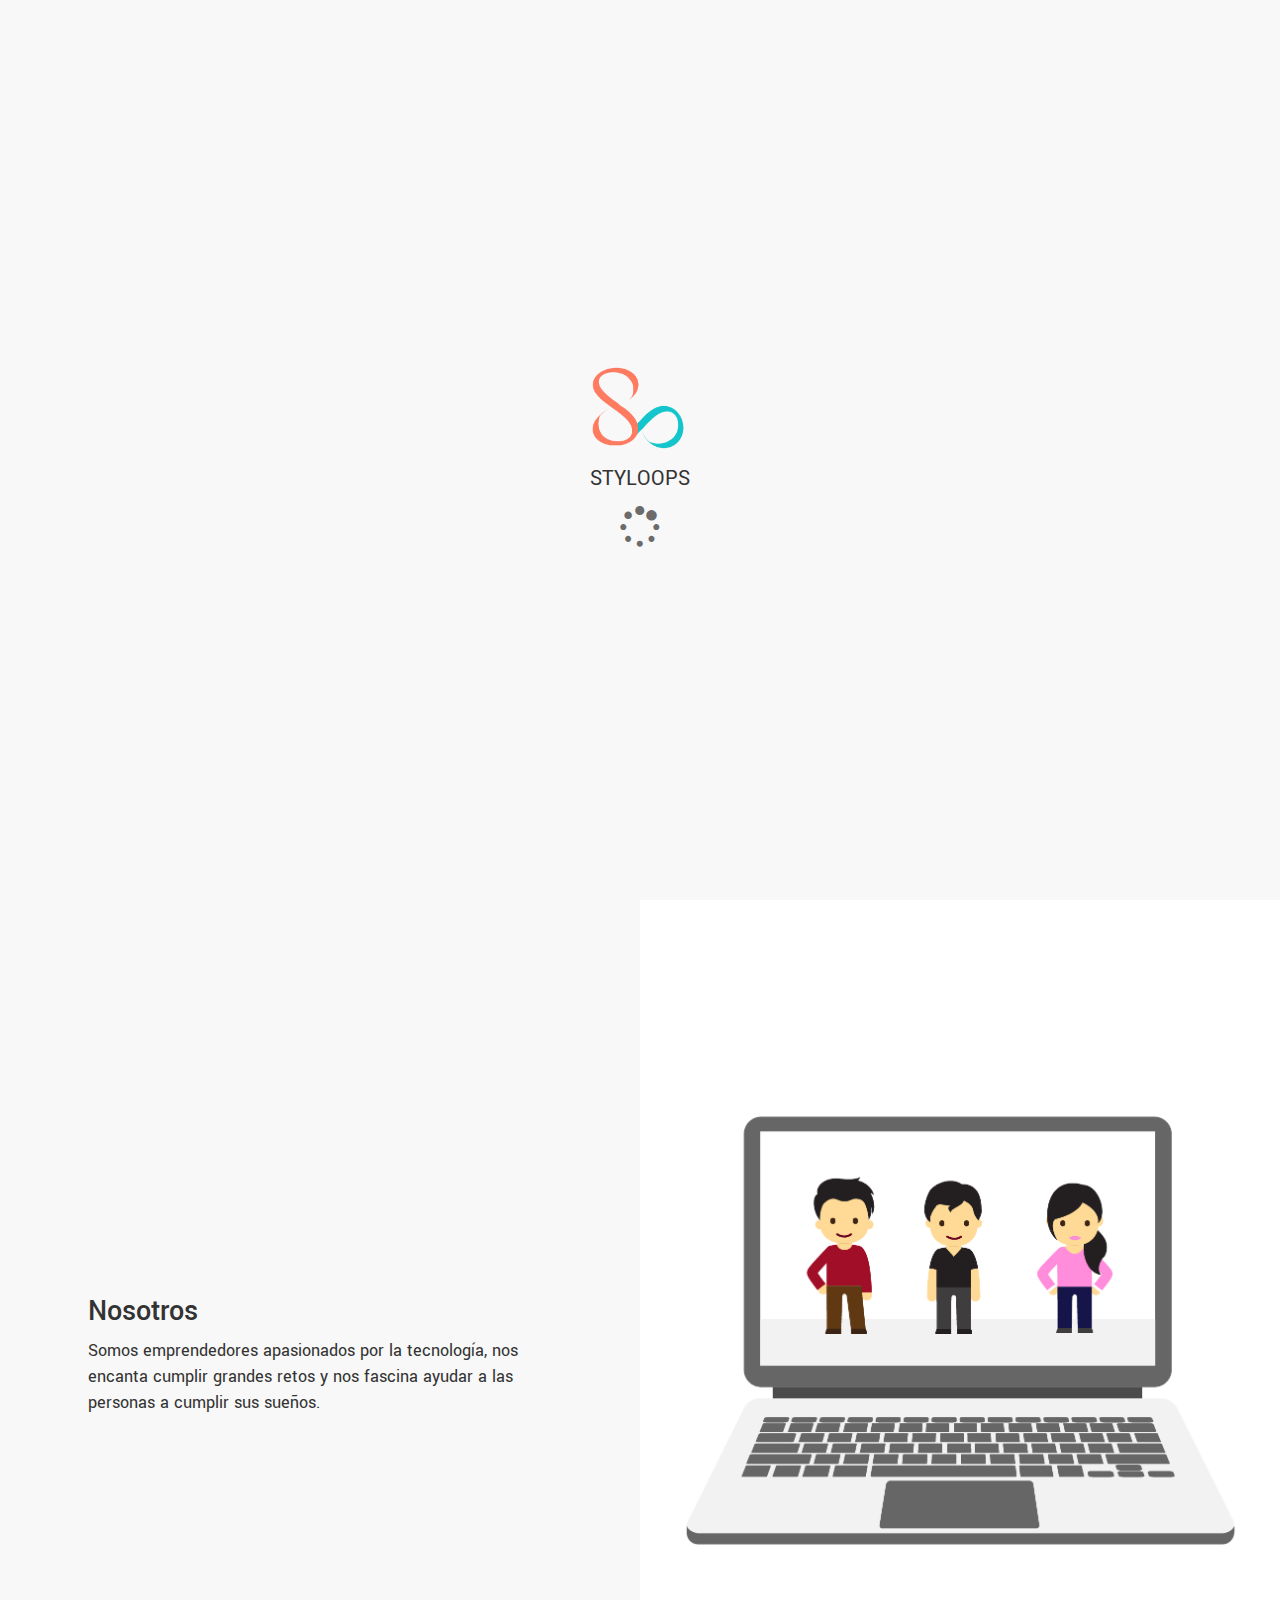
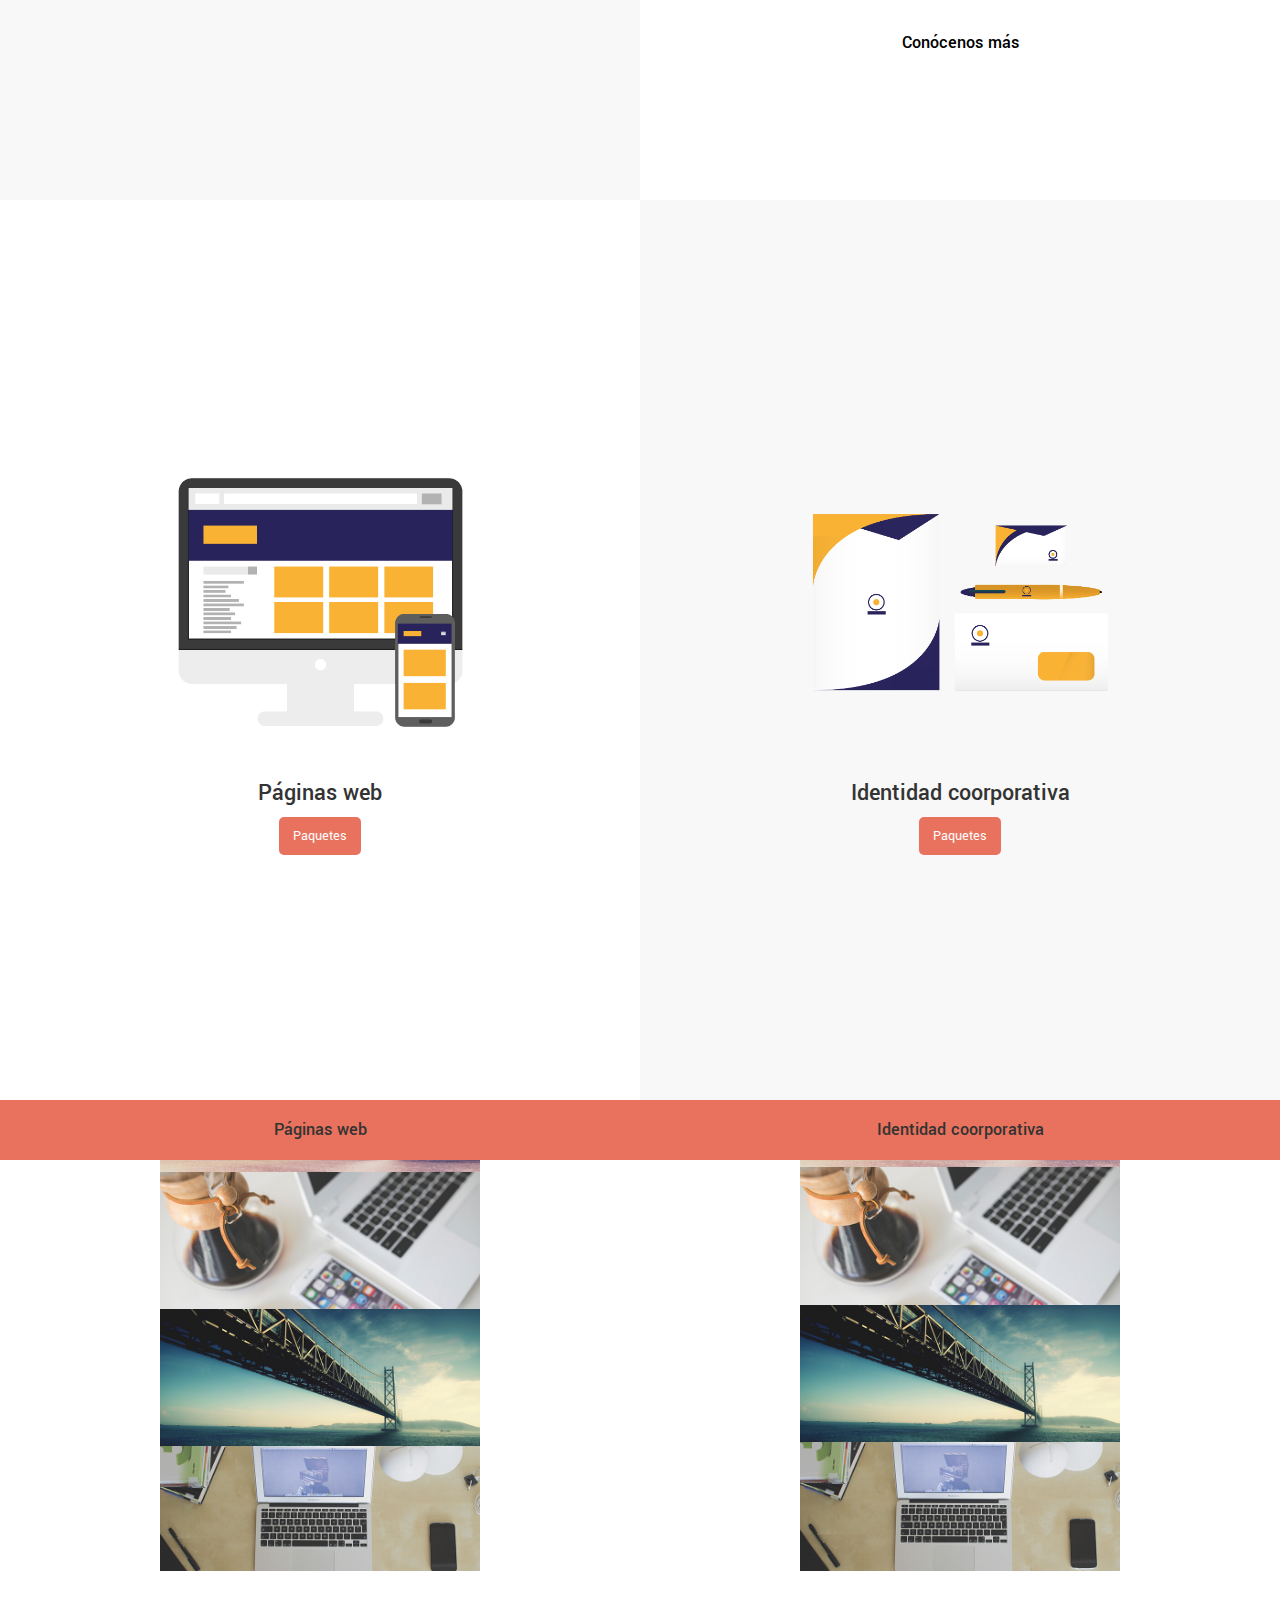
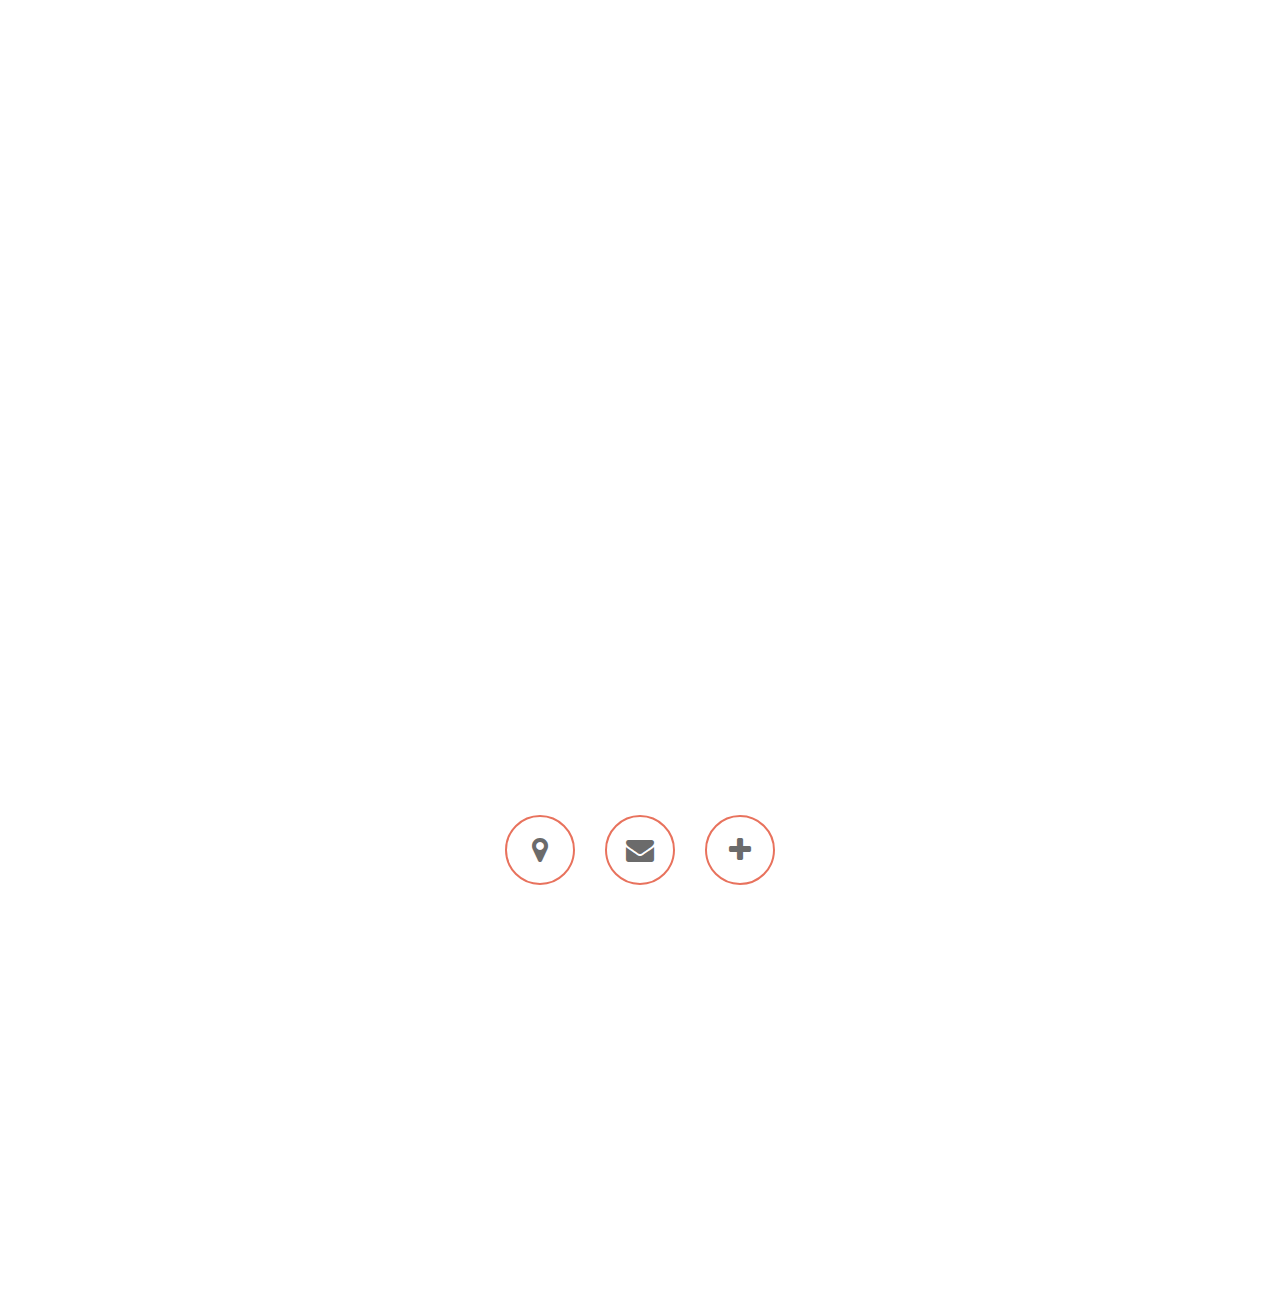
<file: index.html>
<!DOCTYPE html>
<html lang="en">
<head>
	<meta charset="UTF-8">
	<meta name="viewport" content="width=device-width,initial-scale=1.0">
	<title>Styloops</title>
	<link rel="stylesheet" href="vendors/normalize/normalize.css">
	<link rel="stylesheet" href="vendors/fa-4.7/css/font-awesome.min.css">
	<link type="text/css" rel="stylesheet" href="vendors/bs-3.3.7/css/bootstrap.min.css">
	<link type="text/css" rel="stylesheet" href="css/main.css">

	<link href="https://fonts.googleapis.com/css?family=Yantramanav:300" rel="stylesheet">

</head>

<body>
    <section id="loader" class="loader flex-container">
        <div class="logo-loader">
            <img class="logo-loader__img" src="img/logo.png" alt="">
            <div class="logo-loader__name">
                <p>STYLOOPS</p>
            </div>
            <div>
            	<i class="fa fa-spinner fa-pulse fa-3x fa-fw logo-loader__icon"></i>
				<span class="sr-only">Loading...</span>
            </div>
        </div>
    </section>

	<section id="inicio" class="flex-container">
		<div class="logo">
			<img class="logo__img" src="img/logo.png" alt="">
			<div class="logo__name">
				<p>STYLOOPS</p>
			</div>
		</div>
	</section>

	<section id="nosotros">
		<div class="flex-container we-are col-xs-12 col-md-6">
			<div class="we-are__text">
				<h2>Nosotros</h2>
				<p>Somos emprendedores apasionados por la tecnología, nos encanta cumplir grandes retos y nos fascina ayudar a las personas a cumplir sus sueños. </p>
			</div>
		</div>
		<div class="flex-container team col-xs-12 col-md-6">
			<img src="img/team.png" alt="">
			<a class="team__text" data-toggle="modal" data-target="#team">
				<h4>Conócenos más</h4>
			</a>
		</div>

		<div class="modal fade" id="team" tabindex="-1" role="dialog" aria-labelledby="myModalLabel">
		  <div class="modal-dialog modal-lg" role="document">
		    <div class="modal-content">
		      <div class="modal-header">
		        <button type="button" class="close" data-dismiss="modal" aria-label="Close"><span aria-hidden="true">&times;</span></button>
		        <h4 class="modal-title" id="myModalLabel">Conócenos</h4>
		      </div>
		      <div class="modal-body">
		      	<div class="row team-info">
		          <div class="col-sm-4">
		          	<img src="img/team-1.png" alt="" class="team-modal">
		          	<h4>Fernando Túpac Yupanqui Bensimon</h4>
		          	<h5>Frontend Developer</h5>
		          </div>
		          <div class="col-sm-4">
		          	<img src="img/team-2.png" alt="" class="team-modal">
		          	<h4>Arturo Badillo Alvarado</h4>
		          	<h5>Backend Developer</h5>
		          </div>
		          <div class="col-sm-4">
		          	<img src="img/team-3.png" alt="" class="team-modal">
		          	<h4>María Díaz Cárdenas</h4>
		          	<h5>Graphic Designer</h5>
		          </div>
		        </div>
		      </div>
		    </div>
		  </div>
		</div>

	</section>

	<section id="servicios">
		<div class="flex-container service web-page col-xs-12 col-md-6">
			<img src="img/paginasweb.png" alt="">
			<h3 class="service__title" >Páginas web</h3>
			<a href="paquetes.html #web-page">
				<button type="button" class="service__button">Paquetes</button>
			</a>
		</div>
		<div class="flex-container service corporate-identity col-xs-12 col-md-6">
			<img src="img/identidadc.png" alt="">
			<h3 class="service__title" >Identidad coorporativa</h3>
			<a href="paquetes.html #corporate-identity">
				<button type="button" class="service__button">Paquetes</button>
			</a>
		</div>
	</section>

	<section id="portafolio" class="portfolio">
		<div class="col-xs-6">
			<div class="portfolio__button">
				<h4>Páginas web</h4>
			</div>
			<section class="slider__banner">
				<div class="banner" id="banner">
					<img class="slide active first" src="img/webs/banner.jpg" alt="imagen1" >
					<img class="slide active" src="img/webs/banner2.jpg" alt="imagen2" >
					<img class="slide active" src="img/webs/banner3.jpg" alt="imagen3" >
					<img class="slide" src="img/webs/banner4.jpg" alt="imagen4" >
					<img class="slide" src="img/webs/banner5.jpg" alt="imagen5" >
				</div>
			</section>
		</div>
		<div class="col-xs-6">
			<div class="portfolio__button">
				<h4>Identidad coorporativa</h4>
			</div>
			<section class="slider__banner">
				<div class="banner" id="banner2">
					<img class="slide active first" src="img/webs/banner.jpg" alt="imagen1" width="300px">
					<img class="slide active" src="img/webs/banner2.jpg" alt="imagen2" width="300px">
					<img class="slide active" src="img/webs/banner3.jpg" alt="imagen3" width="300px">
					<img class="slide" src="img/webs/banner4.jpg" alt="imagen4" width="300px">
					<img class="slide" src="img/webs/banner5.jpg" alt="imagen5" width="300px">
				</div>
			</section>
		</div>
	</section>

	<section id="contacto" class="flex-container">

		<div class="col-md-12 contact">
			<a class="contact__circle flex-container" data-toggle="modal" data-target="#map">
				<i class="fa fa-map-marker" aria-hidden="true"></i>
			</a>
			<a class="contact__circle flex-container" data-toggle="modal" data-target="#email">
				<i class="fa fa-envelope" aria-hidden="true"></i>
			</a>
			<a class="contact__circle flex-container redes_btn">
				<i class="fa fa-plus" aria-hidden="true"></i>
			</a>
		</div>
		<div class="col-md-12 redes">
			<a class="contact__circle flex-container redes__specific">
				<i class="fa fa-whatsapp" aria-hidden="true"></i>
			</a>
			<a class="contact__circle flex-container" href="https://www.facebook.com/Arturor72">
				<i class="fa fa-facebook " aria-hidden="true"></i>
			</a>
		</div>

		<div class="modal fade" id="map" tabindex="-1" role="dialog" aria-labelledby="myModalLabel">
		  <div class="modal-dialog modal-lg" role="document">
		    <div class="modal-content">
		      <div class="modal-header">
		        <button type="button" class="close" data-dismiss="modal" aria-label="Close"><span aria-hidden="true">&times;</span></button>
		        <h4 class="modal-title" id="myModalLabel">Ubícanos</h4>
		      </div>
		      <div class="modal-body">

		      	<div class="grande">
		          <div class="row">
		          	<div class="col-xs-12">
		          		<iframe src="https://www.google.com/maps/embed?pb=!1m10!1m8!1m3!1d15608.463254937958!2d-77.03917530000001!3d-12.03554715!3m2!1i1024!2i768!4f13.1!5e0!3m2!1ses!2spe!4v1493683835468" width="555" height="600" frameborder="0" style="border:0" allowfullscreen></iframe>
		          	</div>
		          </div>
		        </div>

				<div class="mediano">
		        	<div class="row">
		        		<div class="col-xs-12">
		        			<iframe src="https://www.google.com/maps/embed?pb=!1m10!1m8!1m3!1d15608.463254937958!2d-77.03917530000001!3d-12.03554715!3m2!1i1024!2i768!4f13.1!5e0!3m2!1ses!2spe!4v1493683835468" width="340" height="400" frameborder="0" style="border:0" allowfullscreen></iframe>
		        		</div>
		        	</div>
		        </div>

		        <div class="pequeño">
		        	<div class="row">
		        		<div class="col-xs-12">
		        			<iframe src="https://www.google.com/maps/embed?pb=!1m10!1m8!1m3!1d15608.463254937958!2d-77.03917530000001!3d-12.03554715!3m2!1i1024!2i768!4f13.1!5e0!3m2!1ses!2spe!4v1493683835468" width="250" height="400" frameborder="0" style="border:0" allowfullscreen></iframe>
		        		</div>
		        	</div>
		        </div>

		      </div>
		    </div>
		  </div>
		</div>

		<div class="modal fade" id="email" tabindex="-1" role="dialog" aria-labelledby="myModalLabel">
		  <div class="modal-dialog modal-lg" role="document">
		    <div class="modal-content">
		      <div class="modal-header">
		        <button type="button" class="close" data-dismiss="modal" aria-label="Close"><span aria-hidden="true">&times;</span></button>
		        <h4 class="modal-title" id="myModalLabel">Escríbenos</h4>
		      </div>
		      <div class="modal-body">

	            <div class="row">
		            <div class="col-md-12 ">
		                <form>
		                  <div class="form-group">
		                    <input class="form-control" placeholder="Nombre">
		                  </div>
		                  <div class="form-group">
		                    <input type="email" class="form-control" id="exampleInputEmail1" placeholder="Correo electrónico">
		                  </div>
		                  <div class="form-group">
		                    <input class="form-control" placeholder="Teléfono">
		                  </div>
		                  <div class="form-group">
		                    <textarea class="form-control" rows="3" placeholder="Mensaje"></textarea>
		                  </div>
		                  <button type="submit" class="btn btn-default ">Enviar</button>
		                </form>
		            </div>
		        </div>

		      </div>
		    </div>
		  </div>
		</div>

	</section>

	<nav class="menu">
			<div class="menu__item col-md-2 col-md-offset-1 col-xs-2 col-xs-offset-1 active">
				<a class="menu__item__anchor" href="#inicio">
					<i class="fa fa-home"></i>
					<p class="menu__item__text">Inicio</p>
				</a>
			</div>
			<div class="menu__item col-md-2 col-xs-2 ">
				<a class="menu__item__anchor" href="#nosotros">
					<i class="fa fa-users"></i>
					<p class="menu__item__text">Nosotros</p>
				</a>
			</div>
			<div class="menu__item col-md-2 col-xs-2">
				<a class="menu__item__anchor" href="#servicios">
					<i class="fa fa-handshake-o fa-2x"></i>
					<p class="menu__item__text">Servicios</p>
				</a>
			</div>
			<div class="menu__item col-md-2 col-xs-2">
				<a class="menu__item__anchor" href="#portafolio">
					<i class="fa fa-briefcase fa-2x"></i>
					<p class="menu__item__text">Portafolio</p>
				</a>
			</div>
			<div class="menu__item col-md-2 col-xs-2">
				<a class="menu__item__anchor" href="#contacto">
					<i class="fa fa-envelope fa-2x"></i>
					<p class="menu__item__text">Contacto</p>
				</a>
			</div>
	</nav>

	<script src="vendors/jq-3.1.1/jquery-3.1.1.js"></script>
	<script src="vendors/bs-3.3.7/js/bootstrap.min.js"></script>
	<script src="js/slider.js"></script>
	<script src="js/main.js"></script>
</body>
</html>
</file>
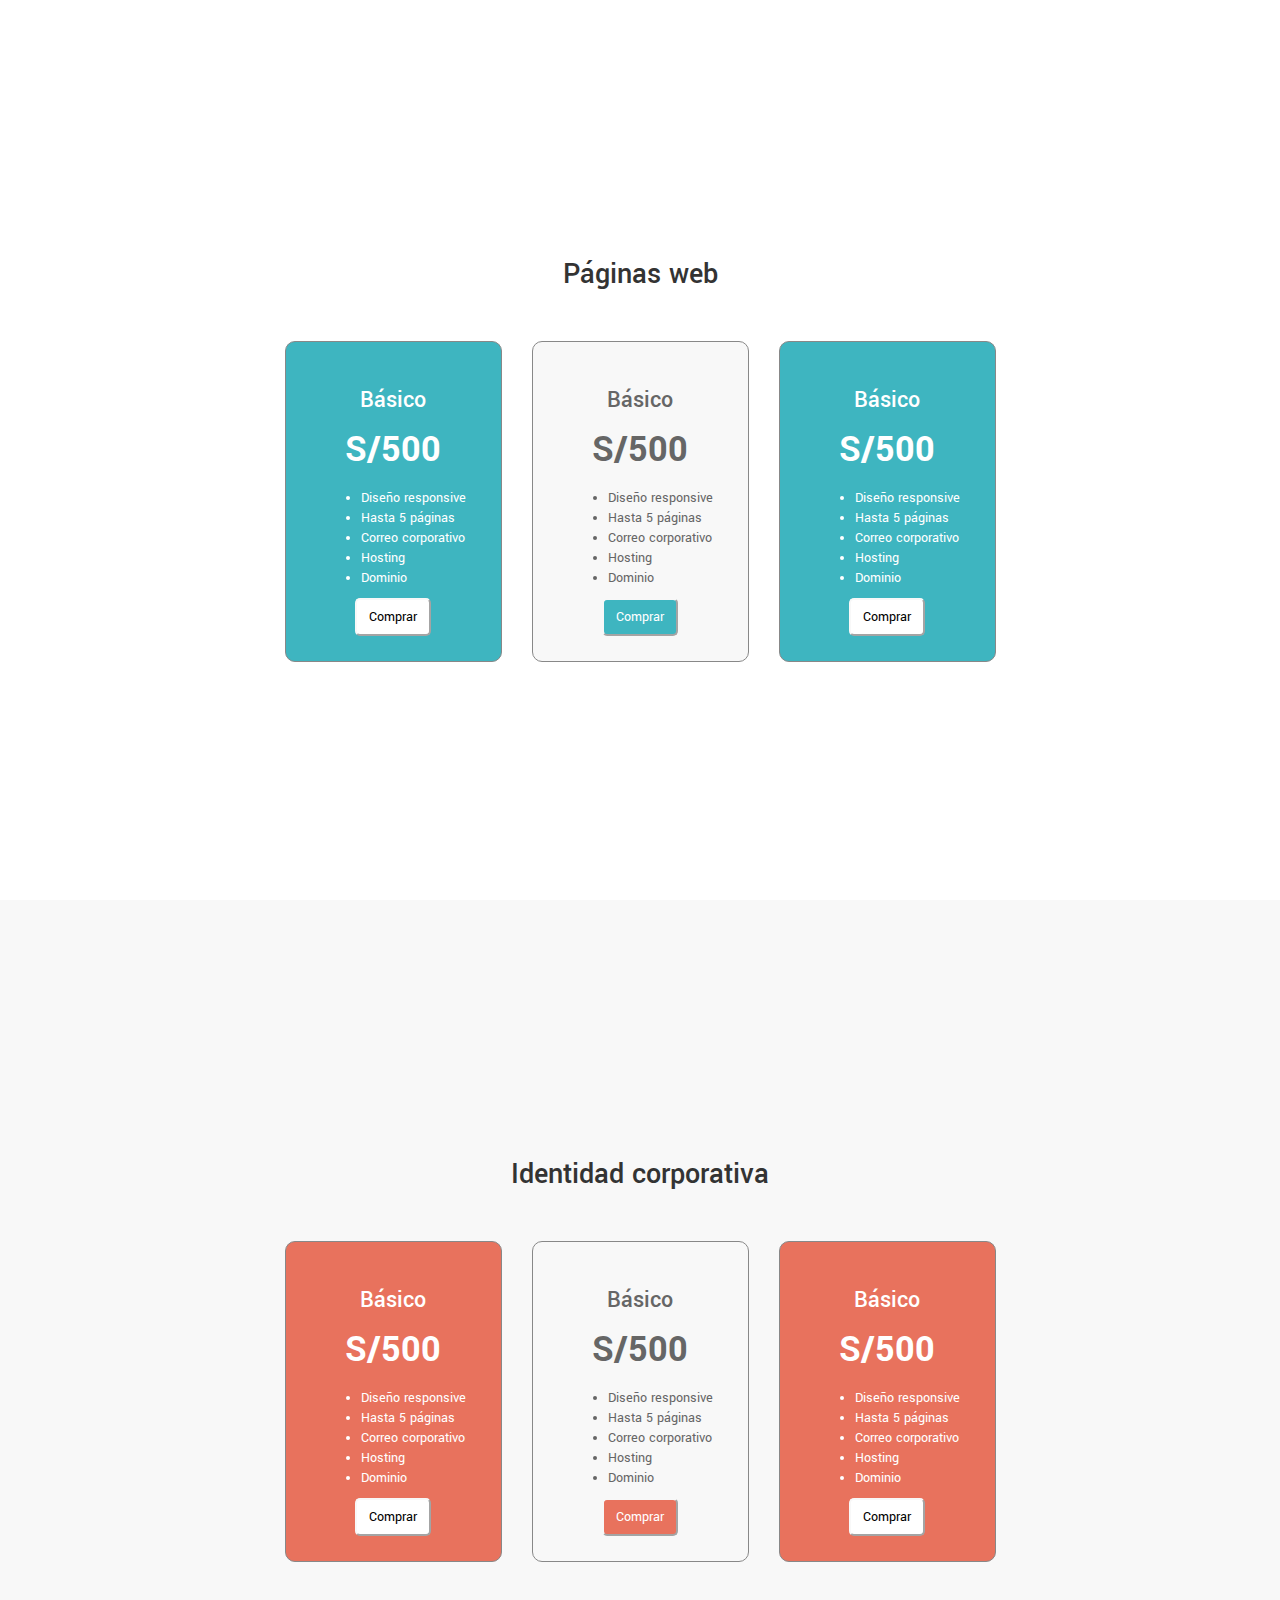
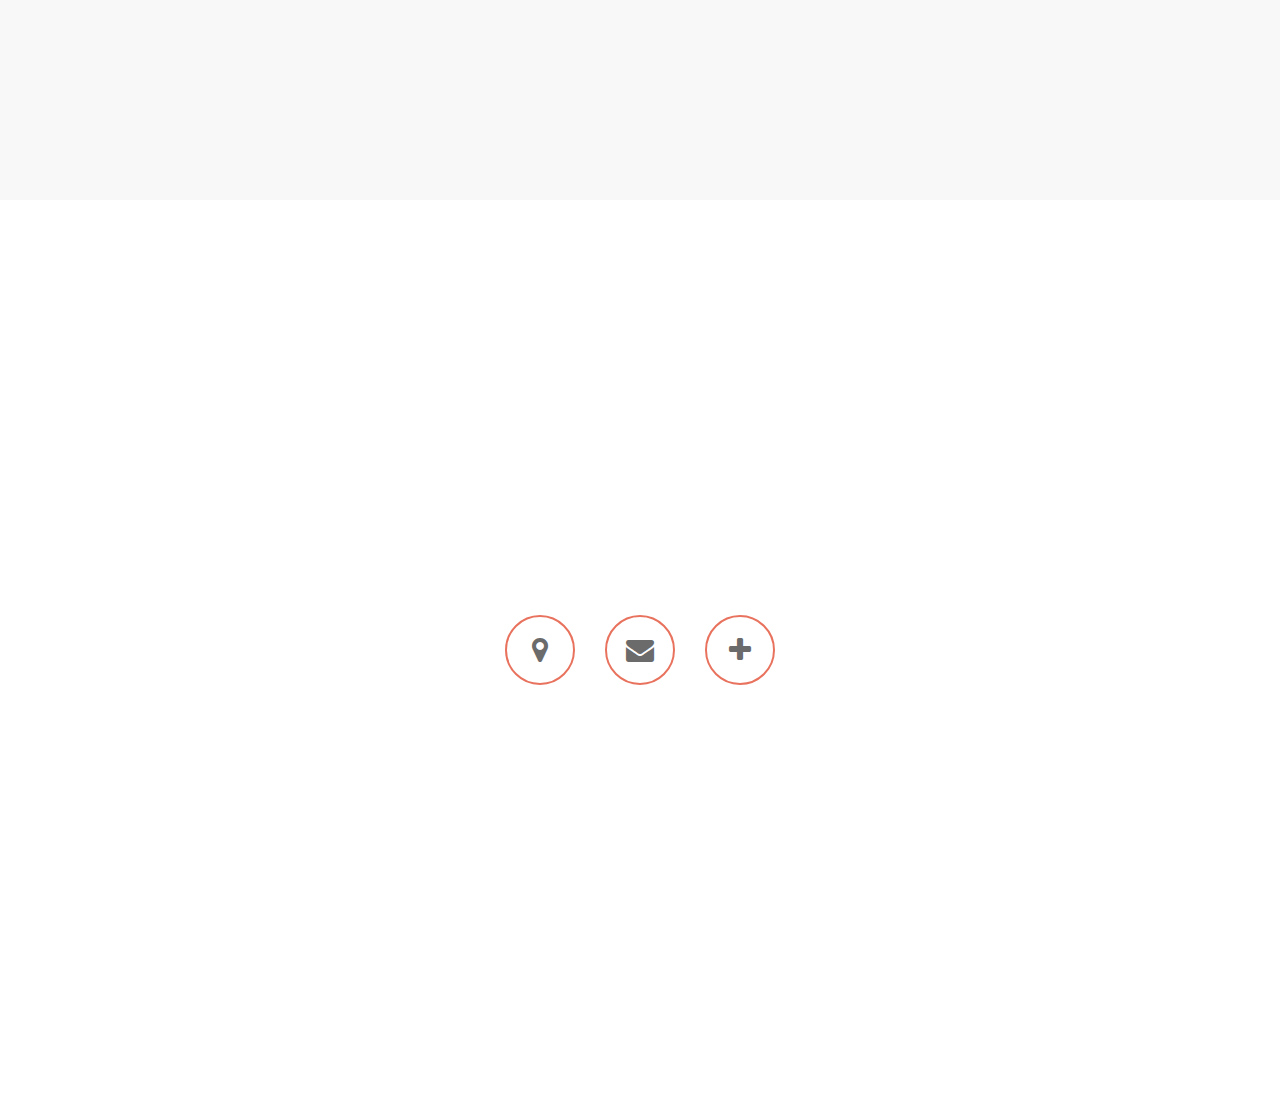
<file: paquetes.html>
<!DOCTYPE html>
<html lang="en">
<head>
	<meta charset="UTF-8">	
	<meta name="viewport" content="width=device-width,initial-scale=1.0">
	<title>Styloops</title>
	<link rel="stylesheet" href="vendors/normalize/normalize.css">
	<link rel="stylesheet" href="vendors/fa-4.7/css/font-awesome.min.css">
	<link type="text/css" rel="stylesheet" href="vendors/bs-3.3.7/css/bootstrap.min.css">
	<link type="text/css" rel="stylesheet" href="css/main.css">
	<link type="text/css" rel="stylesheet" href="css/paquetes.css">
	
	<link href="https://fonts.googleapis.com/css?family=Yantramanav:300" rel="stylesheet">
	
</head>

<body>

	<section id="web-page" class="flex-container">
		
		<h2>Páginas web</h2>
		<div class="paquetes">
			<div class="col-sm-4">
				<div class="paquetes__info">
					<h3>Básico</h3>
					<p class="paquetes__price">S/500</p>
					<ul>
						<li>Diseño responsive</li>
						<li>Hasta 5 páginas</li>
						<li>Correo corporativo</li>
						<li>Hosting</li>
						<li>Dominio</li> 
					</ul>
					<a href="#contacto">
					<button class="paquetes__button">Comprar</button>
					</a>
				</div>
			</div>

			<div class="col-sm-4">
				<div class="paquetes__info paquete-centro">
					<h3>Básico</h3>
					<p class="paquetes__price">S/500</p>
					<ul>
						<li>Diseño responsive</li>
						<li>Hasta 5 páginas</li>
						<li>Correo corporativo</li>
						<li>Hosting</li>
						<li>Dominio</li> 
					</ul>
					<a href="#contacto">
					<button class="paquetes__button button-center">Comprar</button>
					</a>
				</div>
			</div>

			<div class="col-sm-4">
				<div class="paquetes__info">
					<h3>Básico</h3>
					<p class="paquetes__price">S/500</p>
					<ul>
						<li>Diseño responsive</li>
						<li>Hasta 5 páginas</li>
						<li>Correo corporativo</li>
						<li>Hosting</li>
						<li>Dominio</li> 
					</ul>
					<a href="#contacto">
					<button class="paquetes__button">Comprar</button>
					</a>
				</div>
			</div>

		</div>
	</section>

	<section id="corporate-identity" class="flex-container">
		
		<h2>Identidad corporativa</h2>
		<div class="paquetes">
			<div class="col-sm-4">
				<div class="paquetes__info">
					<h3>Básico</h3>
					<p class="paquetes__price">S/500</p>
					<ul>
						<li>Diseño responsive</li>
						<li>Hasta 5 páginas</li>
						<li>Correo corporativo</li>
						<li>Hosting</li>
						<li>Dominio</li> 
					</ul>
					<a href="#contacto">
					<button class="paquetes__button">Comprar</button>
					</a>
				</div>
			</div>

			<div class="col-sm-4">
				<div class="paquetes__info paquete-centro">
					<h3>Básico</h3>
					<p class="paquetes__price">S/500</p>
					<ul>
						<li>Diseño responsive</li>
						<li>Hasta 5 páginas</li>
						<li>Correo corporativo</li>
						<li>Hosting</li>
						<li>Dominio</li> 
					</ul>
					<a href="#contacto">
					<button class="paquetes__button button-center">Comprar</button>
					</a>
				</div>
			</div>

			<div class="col-sm-4">
				<div class="paquetes__info">
					<h3>Básico</h3>
					<p class="paquetes__price">S/500</p>
					<ul>
						<li>Diseño responsive</li>
						<li>Hasta 5 páginas</li>
						<li>Correo corporativo</li>
						<li>Hosting</li>
						<li>Dominio</li> 
					</ul>
					<a href="#contacto">
					<button class="paquetes__button">Comprar</button>
					</a>
				</div>
			</div>
		</div>
	</section>

	<section id="contacto" class="flex-container">
		
		<div class="col-md-12 contact">
			<a class="contact__circle flex-container" data-toggle="modal" data-target="#map">
				<i class="fa fa-map-marker" aria-hidden="true"></i>
			</a>
			<a class="contact__circle flex-container" data-toggle="modal" data-target="#email">
				<i class="fa fa-envelope" aria-hidden="true"></i>
			</a>
			<a class="contact__circle flex-container">
				<i class="fa fa-plus" aria-hidden="true"></i>
			</a>
		</div>

		<div class="modal fade" id="map" tabindex="-1" role="dialog" aria-labelledby="myModalLabel">
		  <div class="modal-dialog modal-lg" role="document">
		    <div class="modal-content">
		      <div class="modal-header">
		        <button type="button" class="close" data-dismiss="modal" aria-label="Close"><span aria-hidden="true">&times;</span></button>
		        <h4 class="modal-title" id="myModalLabel">Ubícanos</h4>
		      </div>
		      <div class="modal-body">
		      <div class="row">
		          <div class="col-md-8">
		          	<iframe src="https://www.google.com/maps/embed?pb=!1m18!1m12!1m3!1d3902.083689340354!2d-77.03709914895833!3d-12.037759330334172!2m3!1f0!2f0!3f0!3m2!1i1024!2i768!4f13.1!3m3!1m2!1s0x9105cf3008d903c9%3A0x59455aef4b13b926!2sAv.+de+Los+Pr%C3%B3ceres%2C+R%C3%ADmac!5e0!3m2!1ses!2spe!4v1493247255114" width="600" height="450" frameborder="0" style="border:0" allowfullscreen></iframe>
		          </div>
		          <div class="col-md-4">
		          	<p>Styloops</p>
		          	<p>dnfjnogsdf :D</p>
		          </div>
		        </div>
		      </div>
		    </div>
		  </div>
		</div>

		<div class="modal fade" id="email" tabindex="-1" role="dialog" aria-labelledby="myModalLabel">
		  <div class="modal-dialog modal-lg" role="document">
		    <div class="modal-content">
		      <div class="modal-header">
		        <button type="button" class="close" data-dismiss="modal" aria-label="Close"><span aria-hidden="true">&times;</span></button>
		        <h4 class="modal-title" id="myModalLabel">Escríbenos</h4>
		      </div>
		      <div class="modal-body">

	            <div class="row">
		            <div class="col-md-12">
		                <form>
		                  <div class="form-group">			                    
		                    <input class="form-control" placeholder="Nombre">
		                  </div>
		                  <div class="form-group">			                    
		                    <input type="email" class="form-control" id="exampleInputEmail1" placeholder="Correo electrónico">
		                  </div>
		                  <div class="form-group">			                    
		                    <input class="form-control" placeholder="Teléfono">
		                  </div>
		                  <div class="form-group">			                    
		                    <textarea class="form-control" rows="3" placeholder="Mensaje"></textarea>
		                  </div>
		                  <button type="submit" class="btn btn-default ">Enviar</button>
		                </form>
		            </div>
		        </div>
			  
		      </div>
		    </div>
		  </div>
		</div>
	</section>

	<nav class="menu">
			<div class="menu__item col-md-2 col-md-offset-1 col-xs-2 col-xs-offset-1 active">
				<a class="menu__item__anchor" href="index.html #inicio">
					<i class="fa fa-home"></i>
					<p class="menu__item__text">Inicio</p>
				</a>
			</div>
			<div class="menu__item col-md-2 col-xs-2 ">
				<a class="menu__item__anchor" href="index.html #nosotros">
					<i class="fa fa-users"></i>
					<p class="menu__item__text">Nosotros</p>
				</a>
			</div>
			<div class="menu__item col-md-2 col-xs-2">
				<a class="menu__item__anchor" href="index.html #servicios">
					<i class="fa fa-handshake-o fa-2x"></i>
					<p class="menu__item__text">Servicios</p>
				</a>
			</div>
			<div class="menu__item col-md-2 col-xs-2">
				<a class="menu__item__anchor" href="index.html #portafolio">
					<i class="fa fa-briefcase fa-2x"></i>
					<p class="menu__item__text">Portafolio</p>
				</a>
			</div>
			<div class="menu__item col-md-2 col-xs-2">
				<a class="menu__item__anchor" href="index.html #contacto">
					<i class="fa fa-envelope fa-2x"></i>
					<p class="menu__item__text">Contacto</p>
				</a>
			</div>
	</nav>
	
	<script src="vendors/jq-3.1.1/jquery-3.1.1.js"></script>
	<script src="vendors/bs-3.3.7/js/bootstrap.min.js"></script>
	<script src="js/slider.js"></script>
	<script src="js/main.js"></script>
</body>
</html>
</file>
<file: css/main.css>
html, body, section{
	height: 100%;
	font-family: 'Yantramanav', sans-serif;
}

p{
	font-size: 1em;
}



/**LOADER**/

#loader{
	position: absolute;
	background-color: #F8F8F8;
	width: 100%;
	height: 100vh;
	transition-property: all;
	transition-duration: 2s;
	transition-timing-function: linear;
}

.loaded {
	transform: translateY(-100%);
}

.logo-loader{
	text-align: center;
	font-family: 'Yantramanav', sans-serif;
}

	.logo-loader__img{
		width: 15em;
	}

	.logo-loader__name{
		font-size: 1.2em;
	}

	.logo-loader__icon{
		color:#6b6b6b;
	}

/***MENU***/

.menu{
	text-align: center;
	bottom: 0%;
	width: 100%;
	position: fixed;
	transform: translateX(-100%);
	transition-property: all;
	transition-duration: 2s;
	transition-timing-function: ease;
	background-color: #FFFFFF;
	/*border-top: 1px solid #6b6b6b ;*/
	padding-top: 30px;
	padding-bottom: 30px;
	box-shadow: 0 -3px 3px -3px #ededed;
}

	.menu__loaded{
		transform: translateX(0%);
	}

	.menu__item{
		padding: 0px;
	}

	.menu__item:nth-child(n):nth-child(-n+4){
		border-right: 1px solid #6b6b6b;

	}

		.menu__item__anchor{
			color:#6b6b6b;
			text-decoration: none;
		}

		.menu__item__anchor:hover{
			color: #3eb5c0;
			text-decoration: none;
		}


		.menu__item__anchor:focus{
			color: #3eb5c0;
			text-decoration: none;
		}

		.menu__item__anchor i{
			font-size: 1.2em;
		}

		.menu__item__text{
			font-family: 'Yantramanav', sans-serif;
			margin: 0;
			font-size: 0.8em;
		}
		.active a{
			color:#3eb5c0;
			text-decoration: none;
		}

/***INICIO***/
.logo{
	text-align: center;
}

	.logo__img{
		width: 15em;
	}

	.logo__name{
		font-size: 1.5em;
	}


/***NOSOTROS***/
.we-are{
	background-color: #F8F8F8;
	height: 50vh;
}

.we-are__text{
	padding: 12%;
}

.team{
	background-color: #FFFFFF;
	height: 50vh;

}

	.team img{
		height: 65%;
	}

	.team__text{
		text-decoration: none;
		color:#000000;
		cursor: pointer;
	}
	.team-info{
		text-align: center;
	}

	.team__text:hover{
		text-decoration: none;
		color:#000000;
	}

	.team-modal{
	       height: 200px;
	}

/***SERVICIOS***/
.service{
	height: 50vh;
}

	.service__button{
		padding: 7px 12px;
		border-color: transparent;
		border-radius: 5px;
		background-color: #e8725d;
		color: #fff;
	}

	.service__button:hover{
		background-color: #dd5840;
	}

.web-page{
	transition: background-color 0.8s ease;
	background-color: #FFFFFF;
}

.web-page:hover{
	background-color: #F8F8F8;
}

	.web-page img{
		height: 35%;
	}

.corporate-identity{
	transition: background-color 0.8s ease;
	background-color: #F8F8F8;
}

.corporate-identity:hover{
	background-color: #FFFFFF;
}

	.corporate-identity img{
		height: 35%;
	}

/***PORTFOLIO***/
.portfolio{
	text-align: center;
}

.portfolio .col-xs-6{
	padding: 0px;
}

.portfolio__button{
	width: 100%;
	background-color: #e8725d;
	padding: 10px ;
}

.portfolio__button:hover{
	background-color: #dd5840;
}

.slider__banner {
	overflow: hidden;
	position: relative;
	z-index: 1000;
	margin: 0 auto;
	/*width: 700px;*/
}
.slider__banner .banner{
	position: relative;
	width: 100%;
	/*background-color: brown;*/
	/*height: 200px;*/
}

.slider__banner .banner img{
	vertical-align: top;
	display: block;
	position: absolute;
	width: 50%;
	margin: 0 auto;
	/*top: 100%;*/
	left: 25%;
}



/*** CONTACTO ***/
.contact{
	display: flex;
	justify-content: center;
	flex-wrap: wrap;
}


.contact__circle{
	width: 60px;
	height: 60px;
	border: 2px solid #e8725d;
	border-radius: 50%;
	color:#6b6b6b;
	text-decoration: none;
	margin: 15px;
}

.contact__circle:hover{
	color:#000;
	text-decoration: none;
}

	.contact__circle i{
		font-size: 1em;
	}
	.redes{
		display: none;
		justify-content: center;
		flex-wrap: wrap;
	}


/*** ***/
.flex-container{
	display: flex;
	align-items: center;
	justify-content: center;
	flex-direction: column;
}


#map{
	text-align: center;
}



@media screen and (max-width: 399px){
	.grande{
		display: none;
	}

	.mediano{
		display: none;
	}
}

@media screen and (min-width: 400px) and (max-width: 778px){
	.grande{
		display: none;
	}

	.pequeño{
		display: none;
	}
}

@media screen and (min-width: 779px){
	.mediano{
		display: none;
	}

	.pequeño{
		display: none;
	}
}



/*sm 768*/
@media screen and (min-width: 779px) and (max-width: 992px) {
	.we-are, .team, .web-page, .corporate-identity{
		height: 50vh;
	}

	.logo-loader__img{
		width: 10em;
	}

	.logo__img{
		width: 15em;
	}

	.menu{
		padding-top: 12px;
		padding-bottom: 12px;
	}

	.menu__item__anchor i{
		font-size: 1.6em;
	}

	p{
		font-size: 1em;
	}

	.contact__circle{
		width: 65px;
		height: 65px;
	}

	.contact__circle i{
		font-size: 1.6em;
	}

	.menu__item__text{
		font-size: 1.2em;
	}


}

/*sm 768*/
@media screen and (min-width: 992px) {
	.we-are, .team, .web-page, .corporate-identity{
		height: 100vh;
	}

	.logo-loader__img{
		width: 15em;
	}

	.logo__img{
		width: 20em;
	}

	.menu{
		padding-top: 12px;
		padding-bottom: 12px;
	}

	.menu__item__anchor i{
		font-size: 2em;
	}

	p{
		font-size: 1.3em;
	}

	.contact__circle{
		width: 70px;
		height: 70px;
	}

	.contact__circle i{
		font-size: 2em;
	}

	.menu__item__text{
		font-size: 1.2em;
	}


}
</file>
<file: css/paquetes.css>
#corporate-identity{
	background-color: #F8F8F8;
}

#web-page .paquetes__info{
	background-color: #3eb5c0;
}

#corporate-identity .paquetes__info{
	background-color: #e8725d;
}

.paquetes__info{
	text-align: center;
	padding: 25px 35px;
	color: #fff;
	border-radius: 10px;
	border: 1px solid #888;
}

.paquete-centro{
	background-color: #F8F8F8 !important;
	color: #666;
} 

	ul{
		text-align: left;
	}

	h2{
		margin-bottom: 50px;
	}

.paquetes__button{
	padding: 7px 12px;
	border-color: #F8F8F8;
	border-radius: 5px;
	background-color: #ffffff;
	color: #000;
	box-shadow: none;
}

#web-page .button-center{
	background-color: #3eb5c0;
	color: #fff;
}

#corporate-identity .button-center{
	background-color: #e8725d;
	color: #fff;
}

.paquetes__button:hover{
	background-color: #F8F8F8;
	border-color: #F8F8F8;
}

.paquetes__price{
	font-size: 2.7em;
	font-weight: bold;
}

@media screen and (min-width: 200px) and (max-width: 778px) {
	
	#corporate-identity, #web-page{
		height: auto;
		padding-top: 40px;
		padding-bottom: 20px;
	}

	h2{
	 	margin-bottom: 20px;
	}

	.paquetes__info{
		margin-top: 10px;
		margin-bottom: 10px;
	}

}
</file>
